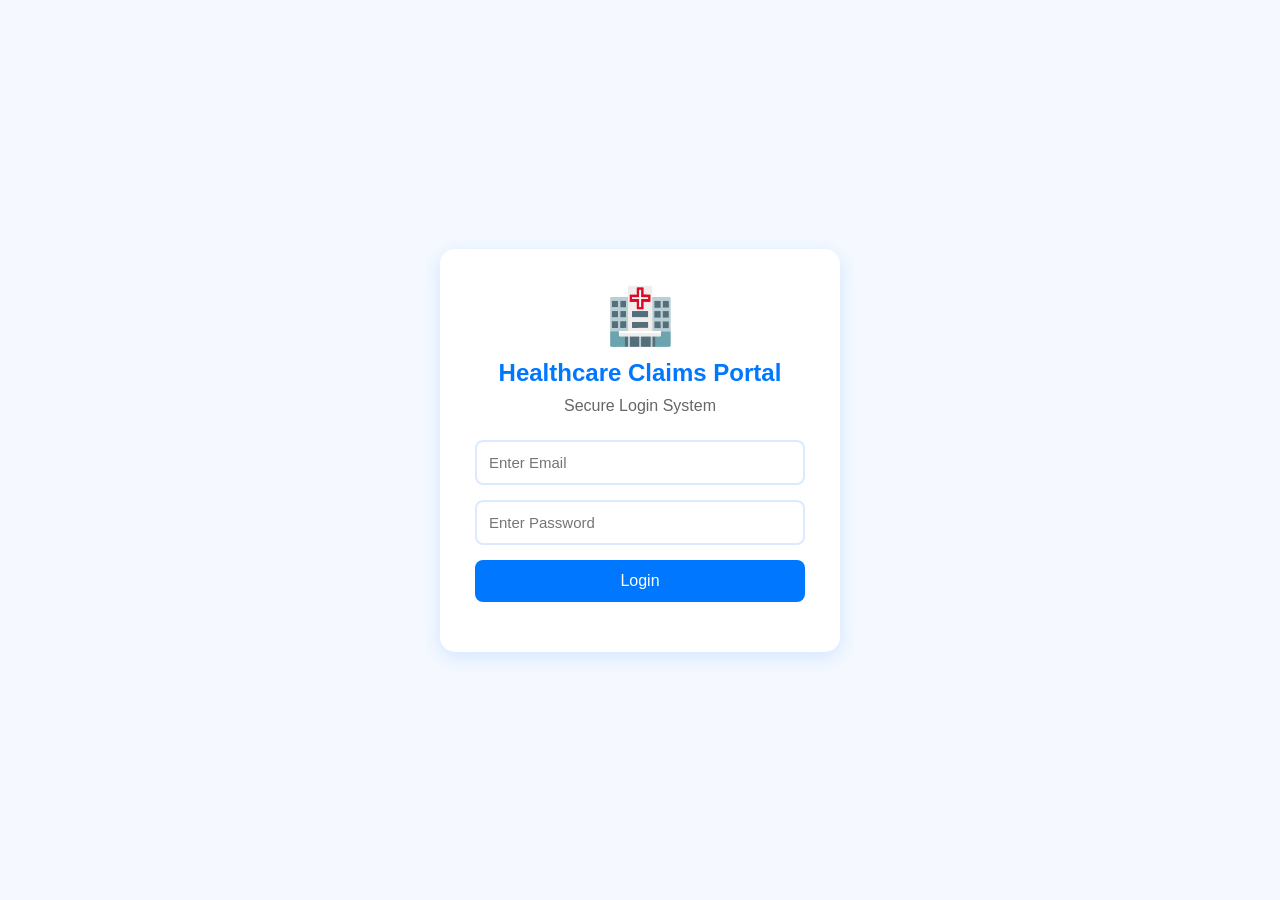
<file: Real-Time Healthcare Claims Analytics Portal/index.html>
<!DOCTYPE html>
<html lang="en">

<head>
    <meta charset="UTF-8">
    <meta name="viewport" content="width=device-width, initial-scale=1.0">
    <title>Healthcare Claims Portal</title>

    <!-- CSS Link -->
    <link rel="stylesheet" href="style.css">
</head>

<body>

    <div class="login-box">

        <div class="logo">🏥</div>

        <h2>Healthcare Claims Portal</h2>

        <p class="subtitle">Secure Login System</p>

        <input type="email" id="email" placeholder="Enter Email">

        <input type="password" id="password" placeholder="Enter Password">

        <button onclick="login()">Login</button>

        <p id="message"></p>

    </div>

    <!-- JavaScript Link -->
    <script src="script.js"></script>

</body>

</html>
</file>
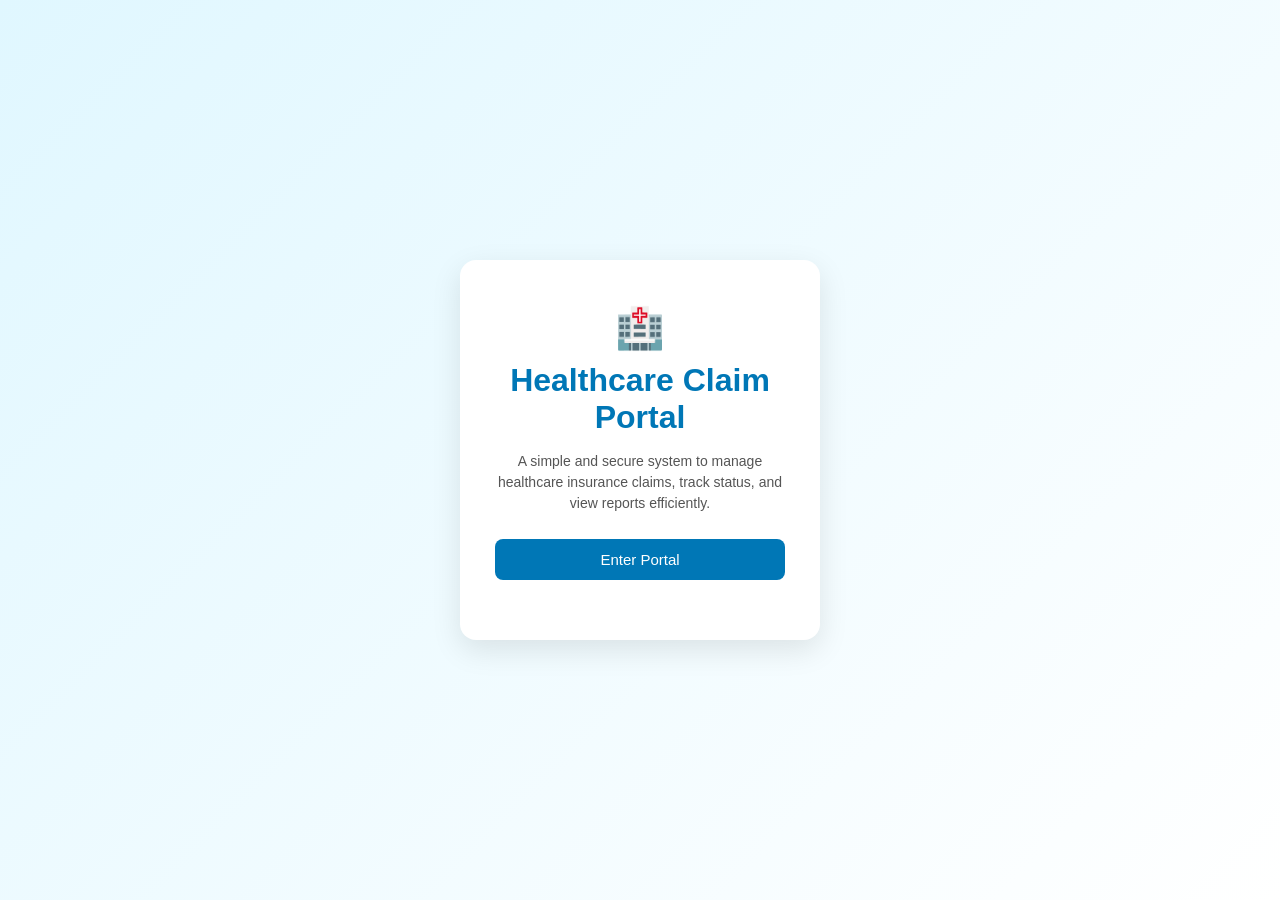
<file: Real-Time Healthcare Claims Analytics Portal/welcome.html>
<!DOCTYPE html>
<html lang="en">
<head>
  <meta charset="UTF-8">
  <meta name="viewport" content="width=device-width, initial-scale=1.0">
  <title>Healthcare Claim Portal</title>
  <link rel="stylesheet" href="welcome.css">
</head>

<body>

  <div class="container">

    <div class="card">

      <div class="icon">🏥</div>

      <h1>Healthcare Claim Portal</h1>

      <p>
        A simple and secure system to manage healthcare insurance claims,
        track status, and view reports efficiently.
      </p>

      <button onclick="openDashboard()">Enter Portal</button>

      <div id="msg"></div>

    </div>

  </div>

  <script src="welcome.js"></script>
</body>
</html>
</file>
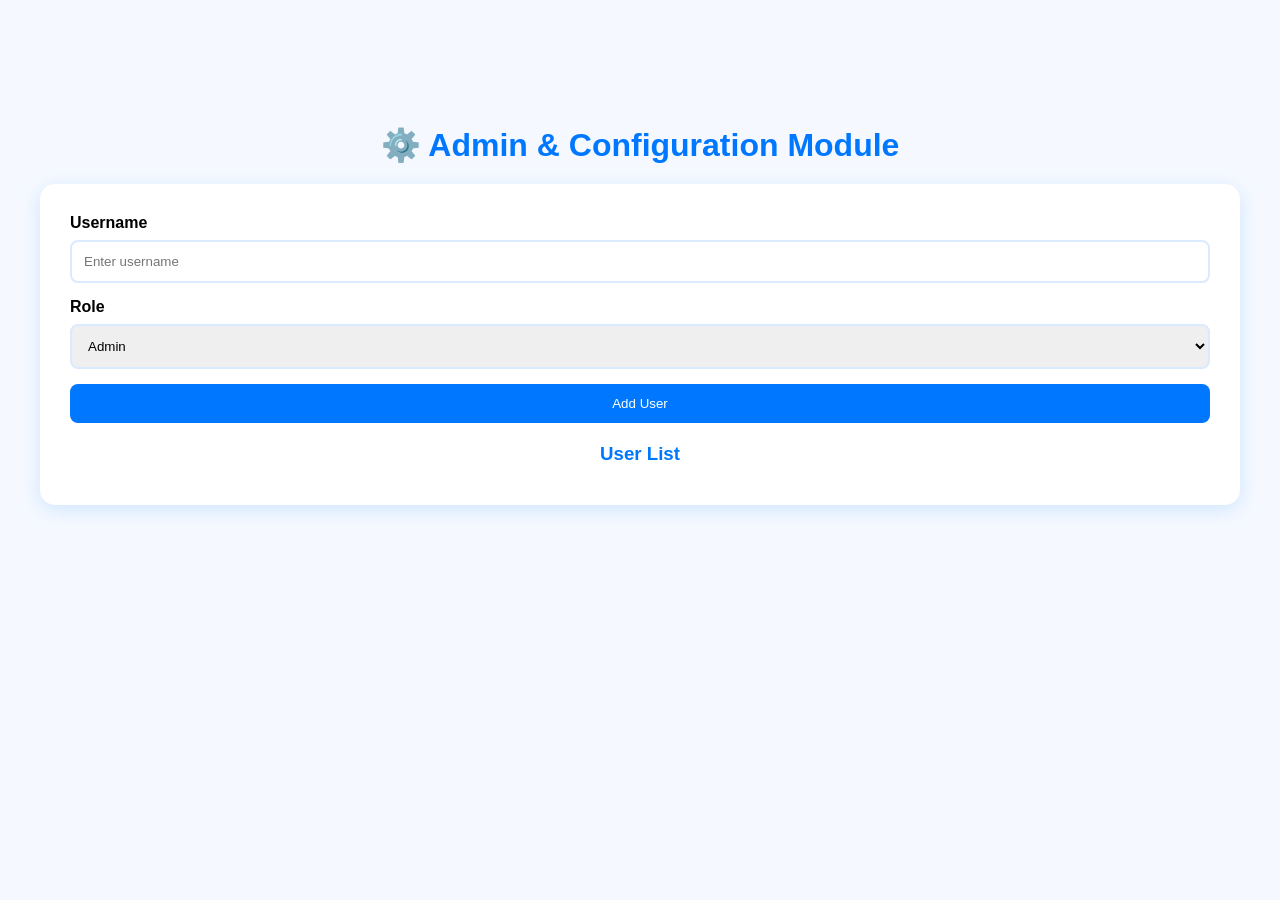
<file: Real-Time Healthcare Claims Analytics Portal/Admin/admin.html>
<!DOCTYPE html>
<html lang="en">
<head>
    <meta charset="UTF-8">
    <meta name="viewport" content="width=device-width, initial-scale=1.0">
    <title>Admin & Configuration Module</title>
    <link rel="stylesheet" href="style.css">
</head>
<body>

<div class="container">

    <h1>⚙️ Admin & Configuration Module</h1>

    <div class="card">

        <label>Username</label>
        <input type="text" id="username" placeholder="Enter username">

        <label>Role</label>
        <select id="role">
            <option>Admin</option>
            <option>Analyst</option>
            <option>Manager</option>
        </select>

        <button onclick="addUser()">
            Add User
        </button>

        <h3>User List</h3>

        <ul id="userList"></ul>

    </div>

</div>

<script src="script.js"></script>

</body>
</html>
</file>
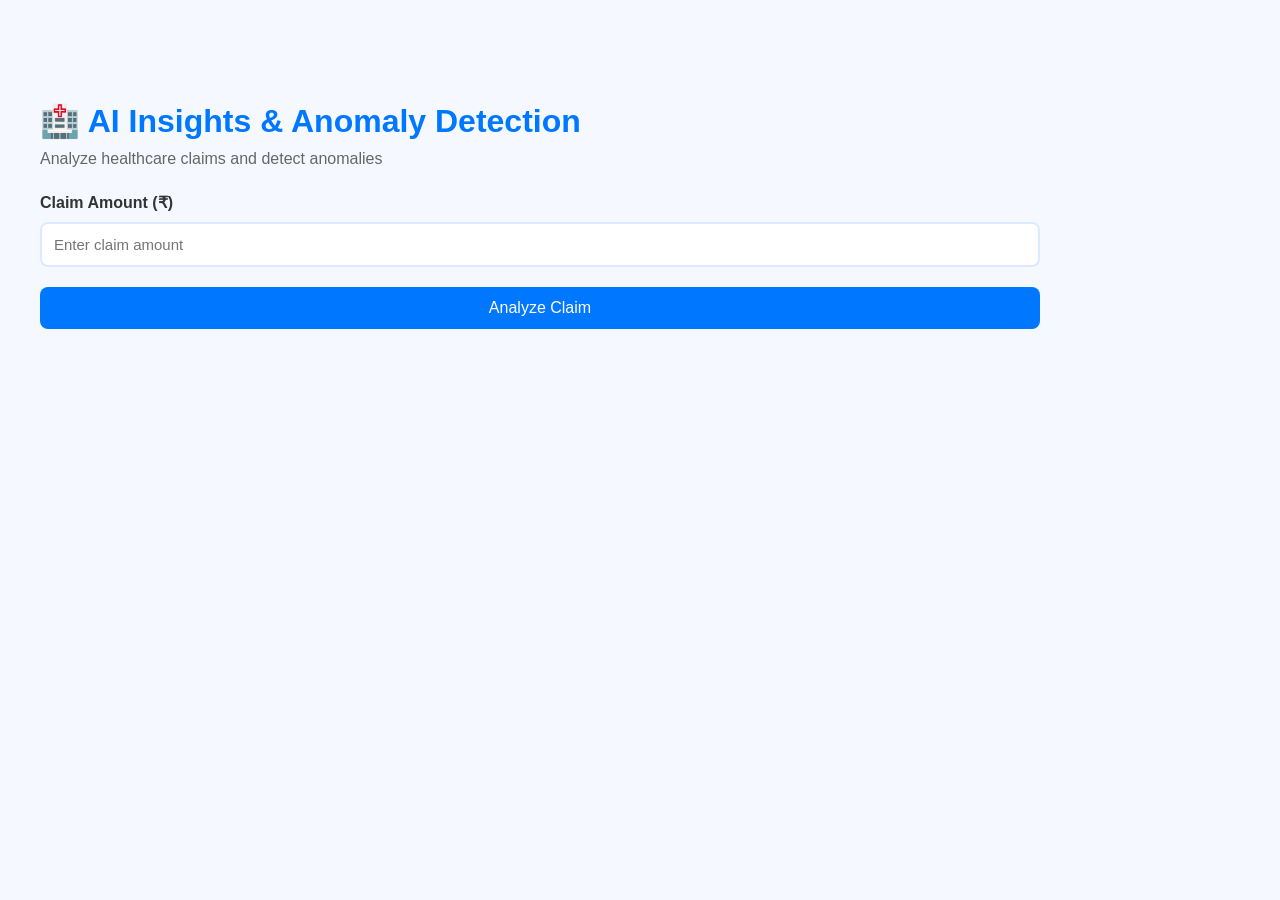
<file: Real-Time Healthcare Claims Analytics Portal/AIInsights/ai-insights.html>
<!DOCTYPE html>
<html lang="en">
<head>
    <meta charset="UTF-8">
    <meta name="viewport" content="width=device-width, initial-scale=1.0">
    <title>AI Insights & Anomaly Detection</title>
    <link rel="stylesheet" href="style.css">
</head>
<body>

    <div class="container">

        <h1>🏥 AI Insights & Anomaly Detection</h1>

        <p class="subtitle">
            Analyze healthcare claims and detect anomalies
        </p>

        <div class="card">

            <label>Claim Amount (₹)</label>

            <input type="number"
                   id="claimAmount"
                   placeholder="Enter claim amount">

            <button onclick="detectAnomaly()">
                Analyze Claim
            </button>

            <h3 id="result"></h3>

        </div>

    </div>

    <script src="script.js"></script>

</body>
</html>
</file>
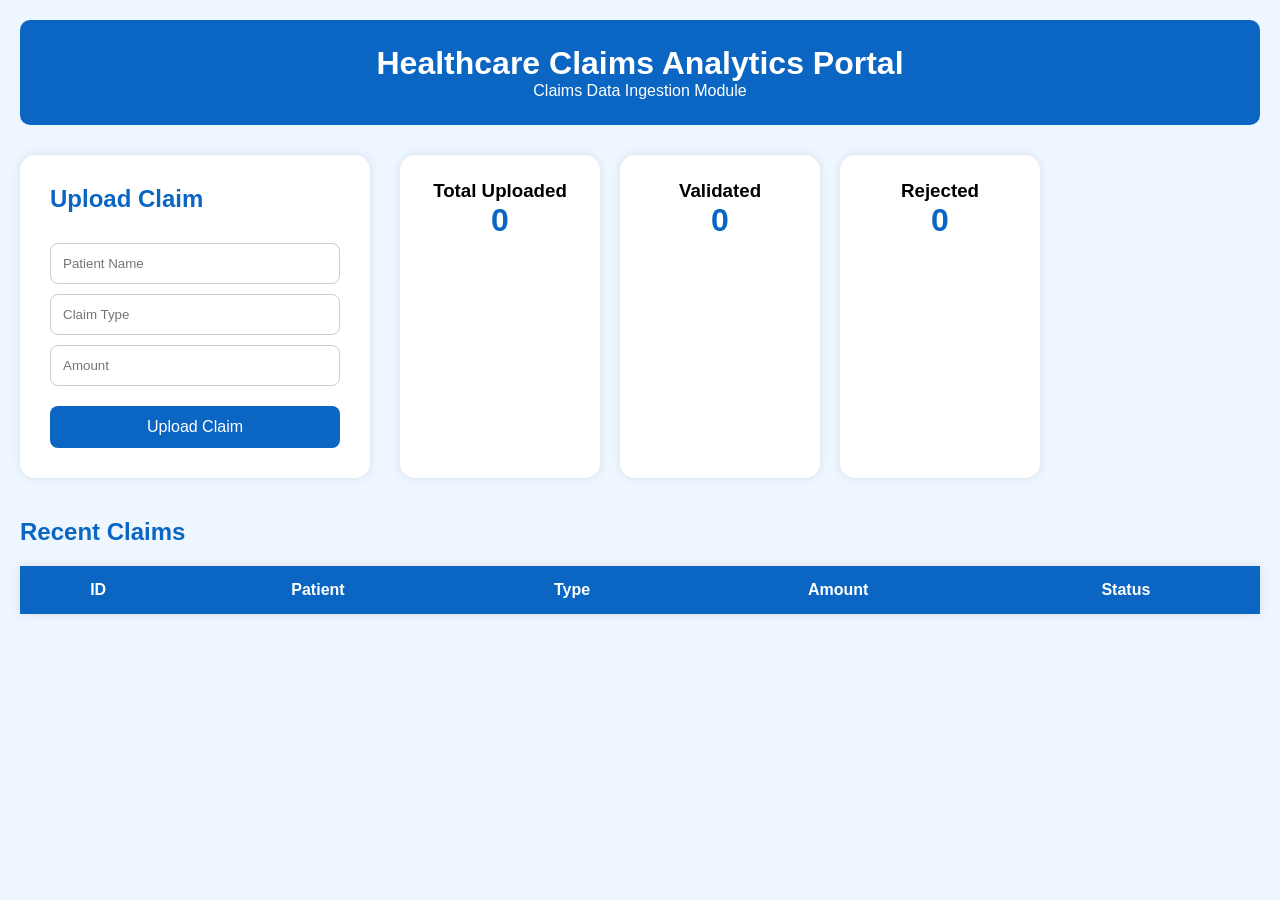
<file: Real-Time Healthcare Claims Analytics Portal/Claims/data.html>
<!DOCTYPE html>
<html lang="en">

<head>
<meta charset="UTF-8">
<meta name="viewport" content="width=device-width, initial-scale=1.0">

<title>Claims Data Ingestion Module</title>

<link rel="stylesheet" href="style1.css">

</head>

<body>


<header>

<h1>Healthcare Claims Analytics Portal</h1>

<p>Claims Data Ingestion Module</p>

</header>



<div class="container">


<div class="form-card">

<h2>Upload Claim</h2>


<input type="text" id="patientName"
placeholder="Patient Name">


<input type="text"
id="claimType"
placeholder="Claim Type">


<input type="number"
id="amount"
placeholder="Amount">


<button onclick="uploadClaim()">

Upload Claim

</button>


</div>




<div class="stats">

<div class="card">

<h3>Total Uploaded</h3>

<h1 id="uploaded">0</h1>

</div>


<div class="card">

<h3>Validated</h3>

<h1 id="validated">0</h1>

</div>



<div class="card">

<h3>Rejected</h3>

<h1 id="rejected">0</h1>

</div>



</div>


</div>




<section>


<h2>Recent Claims</h2>


<table>

<thead>

<tr>

<th>ID</th>
<th>Patient</th>
<th>Type</th>
<th>Amount</th>
<th>Status</th>

</tr>

</thead>


<tbody id="tableBody">

</tbody>

</table>


</section>




<script src="script.js"></script>

</body>

</html>
</file>
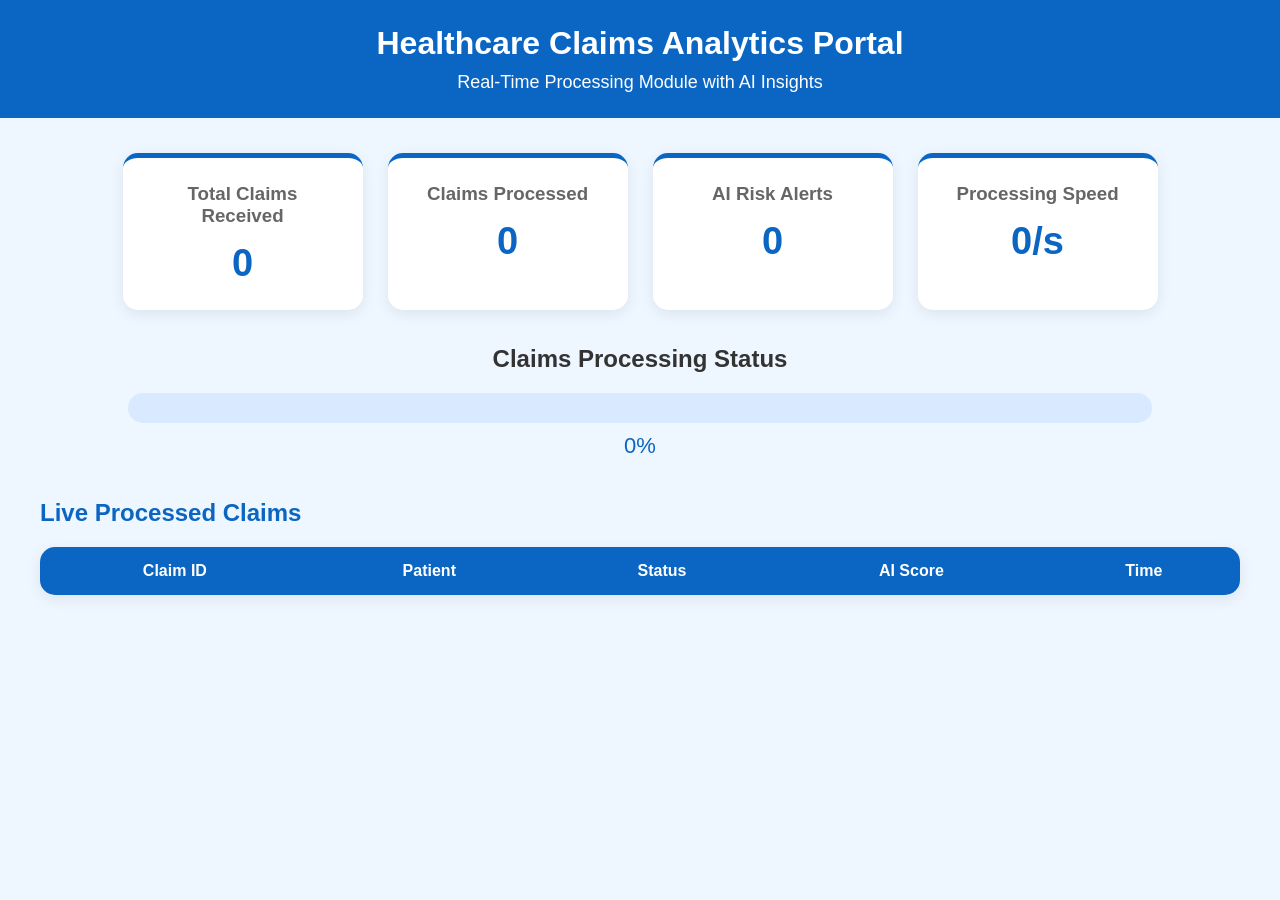
<file: Real-Time Healthcare Claims Analytics Portal/Processing/processing.html>
<!DOCTYPE html>
<html lang="en">

<head>
    <meta charset="UTF-8">
    <meta name="viewport" content="width=device-width, initial-scale=1.0">
    <title>Healthcare Claims Analytics Portal</title>

    <link rel="stylesheet" href="style.css">
</head>

<body>

    <!-- Header -->
    <header>
        <h1>Healthcare Claims Analytics Portal</h1>
        <p>Real-Time Processing Module with AI Insights</p>
    </header>


    <!-- Dashboard Cards -->
    <div class="dashboard">

        <div class="card">
            <h3>Total Claims Received</h3>
            <h1 id="claims">0</h1>
        </div>

        <div class="card">
            <h3>Claims Processed</h3>
            <h1 id="processed">0</h1>
        </div>

        <div class="card">
            <h3>AI Risk Alerts</h3>
            <h1 id="alerts">0</h1>
        </div>

        <div class="card">
            <h3>Processing Speed</h3>
            <h1 id="speed">0/s</h1>
        </div>

    </div>



    <!-- Progress -->
    <section class="progress-section">

        <h2>Claims Processing Status</h2>

        <div class="progress">

            <div class="progress-bar" id="progressBar"></div>

        </div>

        <p id="percentage">0%</p>

    </section>



    <!-- Claims Table -->

    <section class="table-container">

        <h2>Live Processed Claims</h2>

        <table>

            <thead>

                <tr>

                    <th>Claim ID</th>
                    <th>Patient</th>
                    <th>Status</th>
                    <th>AI Score</th>
                    <th>Time</th>

                </tr>

            </thead>


            <tbody id="tableBody">

            </tbody>

        </table>

    </section>



<script src="script.js"></script>

</body>

</html>
</file>
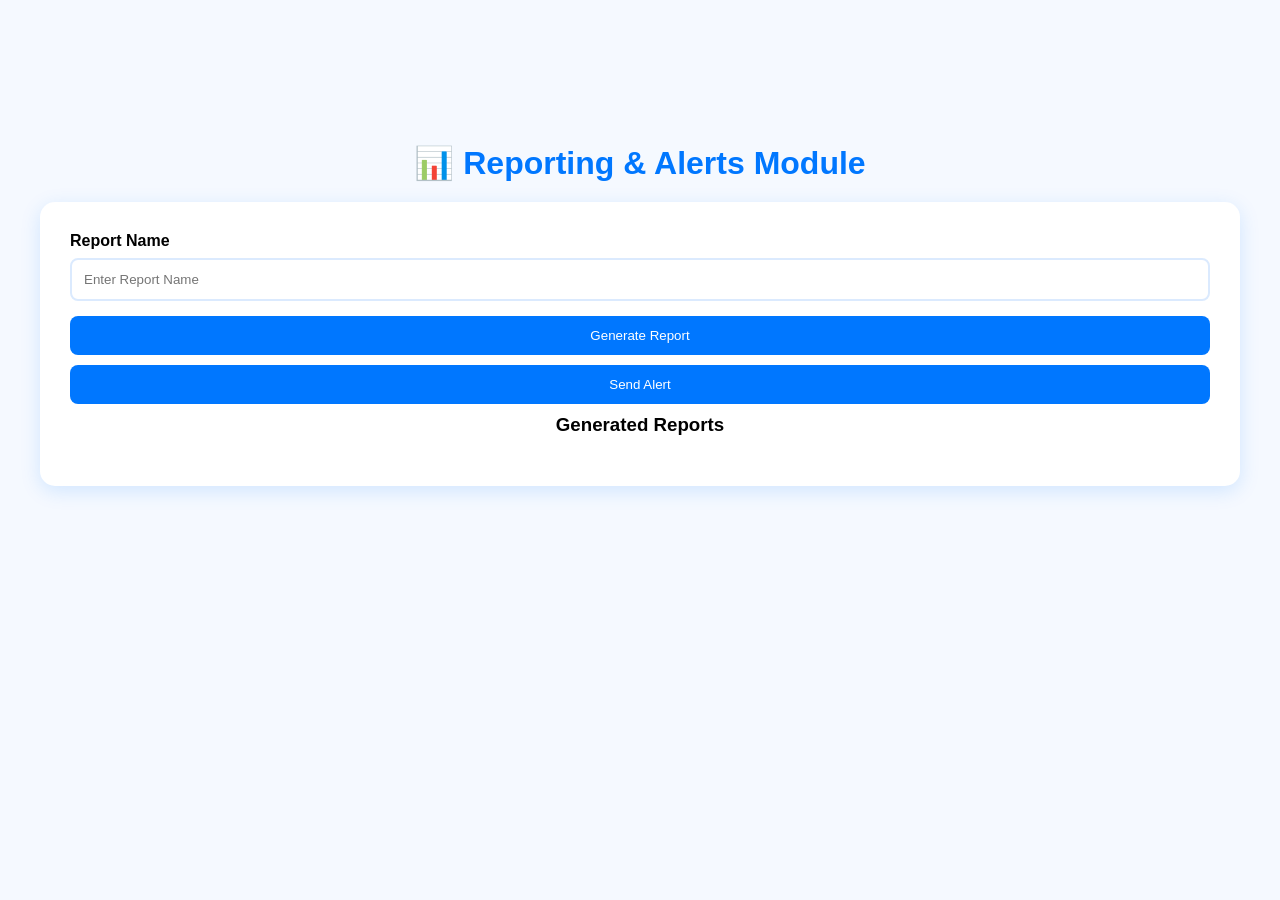
<file: Real-Time Healthcare Claims Analytics Portal/Reports/reports.html>
<!DOCTYPE html>
<html lang="en">
<head>
    <meta charset="UTF-8">
    <meta name="viewport" content="width=device-width, initial-scale=1.0">
    <title>Reporting & Alerts Module</title>
    <link rel="stylesheet" href="style.css">
</head>
<body>

<div class="container">

    <h1>📊 Reporting & Alerts Module</h1>

    <div class="card">

        <label>Report Name</label>
        <input type="text" id="reportName"
               placeholder="Enter Report Name">

        <button onclick="generateReport()">
            Generate Report
        </button>

        <button onclick="sendAlert()">
            Send Alert
        </button>

        <h3>Generated Reports</h3>

        <ul id="reportList"></ul>

        <h3 id="alertMessage"></h3>

    </div>

</div>

<script src="script.js"></script>

</body>
</html>
</file>
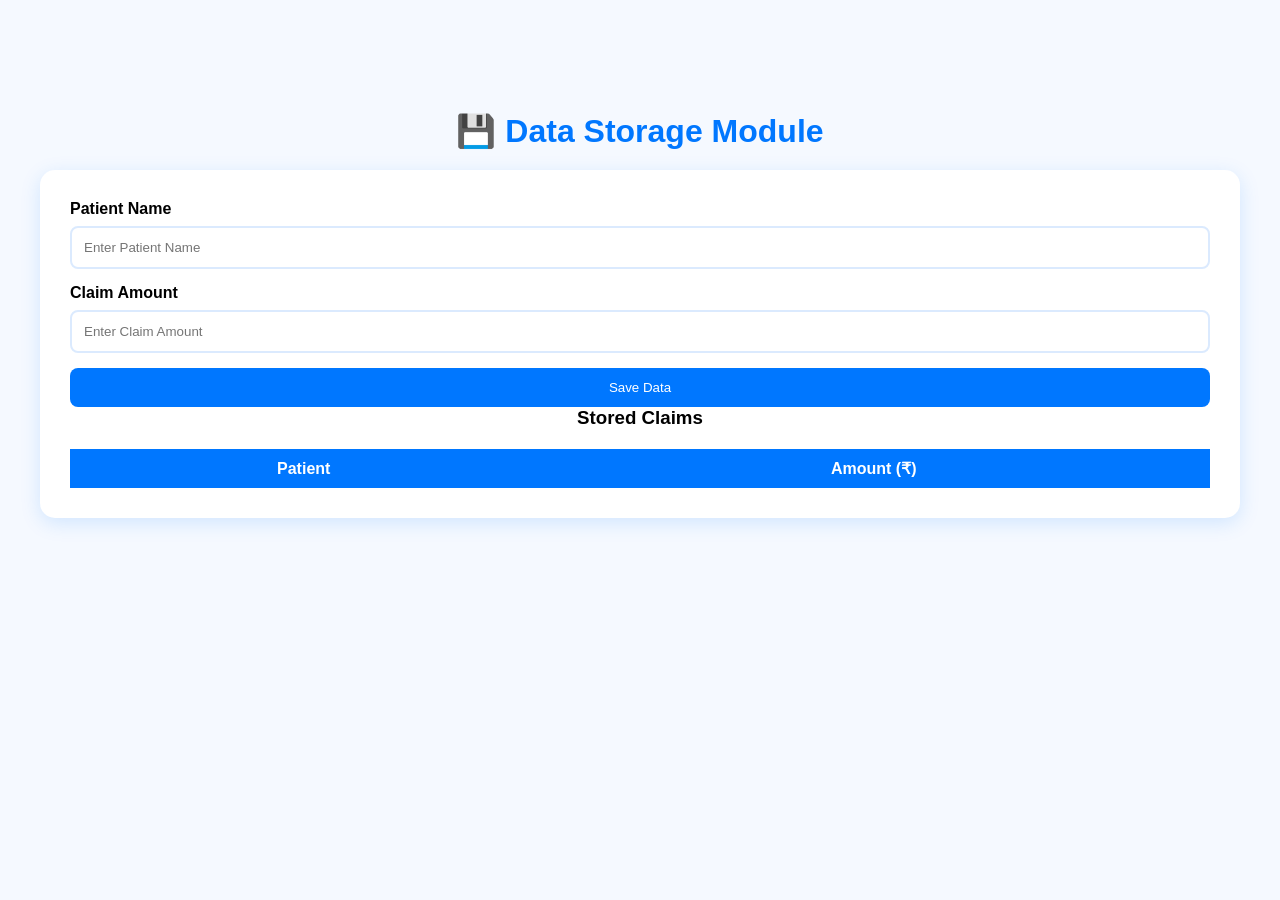
<file: Real-Time Healthcare Claims Analytics Portal/Storage/storage.html>
<!DOCTYPE html>
<html lang="en">
<head>
    <meta charset="UTF-8">
    <meta name="viewport" content="width=device-width, initial-scale=1.0">
    <title>Data Storage Module</title>
    <link rel="stylesheet" href="style.css">
</head>
<body>

<div class="container">

    <h1>💾 Data Storage Module</h1>

    <div class="card">

        <label>Patient Name</label>
        <input type="text" id="patientName"
               placeholder="Enter Patient Name">

        <label>Claim Amount</label>
        <input type="number" id="claimAmount"
               placeholder="Enter Claim Amount">

        <button onclick="saveData()">
            Save Data
        </button>

        <h3>Stored Claims</h3>

        <table>
            <thead>
                <tr>
                    <th>Patient</th>
                    <th>Amount (₹)</th>
                </tr>
            </thead>
            <tbody id="dataTable"></tbody>
        </table>

    </div>

</div>

<script src="script.js"></script>

</body>
</html>
</file>
<file: Real-Time Healthcare Claims Analytics Portal/style.css>
/* Reset */
*{
    margin:0;
    padding:0;
    box-sizing:border-box;
    font-family:'Segoe UI', sans-serif;
}

/* Body */
body{
    background:#f5f9ff;
    display:flex;
    justify-content:center;
    align-items:center;
    height:100vh;
}

/* Login Box */
.login-box{
    width:400px;
    background:#ffffff;
    padding:35px;
    border-radius:15px;
    box-shadow:0 5px 20px rgba(0,119,255,0.15);
    text-align:center;
}

/* Logo */
.logo{
    font-size:55px;
    margin-bottom:10px;
}

/* Heading */
h2{
    color:#0077ff;
    margin-bottom:10px;
}

/* Subtitle */
.subtitle{
    color:#666;
    margin-bottom:25px;
}

/* Input Fields */
input{
    width:100%;
    padding:12px;
    margin-bottom:15px;
    border:2px solid #dbeafe;
    border-radius:8px;
    font-size:15px;
    outline:none;
}

input:focus{
    border-color:#0077ff;
}

/* Login Button */
button{
    width:100%;
    padding:12px;
    background:#0077ff;
    color:white;
    border:none;
    border-radius:8px;
    font-size:16px;
    cursor:pointer;
    transition:0.3s;
}

button:hover{
    background:#0056cc;
}

/* Message */
#message{
    margin-top:15px;
    font-weight:bold;
}

/* Dashboard Page */
h1{
    color:#0077ff;
    margin-bottom:15px;
}

p{
    color:#444;
    font-size:16px;
}
</file>
<file: Real-Time Healthcare Claims Analytics Portal/welcome.css>
* {
  margin: 0;
  padding: 0;
  box-sizing: border-box;
  font-family: Arial, sans-serif;
}

body {
  height: 100vh;
  display: flex;
  justify-content: center;
  align-items: center;
  background: linear-gradient(135deg, #e0f7ff, #ffffff);
}

.container {
  text-align: center;
}

.card {
  background: white;
  padding: 45px 35px;
  border-radius: 16px;
  width: 360px;
  box-shadow: 0 10px 30px rgba(0,0,0,0.1);
}

.icon {
  font-size: 40px;
  margin-bottom: 10px;
}

h1 {
  color: #0077b6;
  margin-bottom: 15px;
}

p {
  font-size: 14px;
  color: #555;
  margin-bottom: 25px;
  line-height: 1.5;
}

button {
  width: 100%;
  padding: 12px;
  border: none;
  border-radius: 8px;
  background: #0077b6;
  color: white;
  font-size: 15px;
  cursor: pointer;
  transition: 0.3s;
}

button:hover {
  background: #023e8a;
  transform: scale(1.05);
}

#msg {
  margin-top: 15px;
  font-size: 13px;
  color: green;
}
</file>
<file: Real-Time Healthcare Claims Analytics Portal/Admin/style.css>
*{
    margin:0;
    padding:0;
    box-sizing:border-box;
    font-family:'Segoe UI',sans-serif;
}

body{
    background:#f5f9ff;
    display:flex;
    justify-content:center;
    align-items:center;
    min-height:70vh;
}

.container{
    text-align:center;
}

h1{
    color:#0077ff;
    margin-bottom:20px;
}

.card{
    background:white;
    width:1200px;
    padding:30px;
    border-radius:15px;
    box-shadow:0 5px 20px rgba(0,119,255,0.15);
}

label{
    display:block;
    text-align:left;
    margin-bottom:8px;
    font-weight:bold;
}

input,select{
    width:100%;
    padding:12px;
    margin-bottom:15px;
    border:2px solid #dbeafe;
    border-radius:8px;
}

button{
    width:100%;
    padding:12px;
    background:#0077ff;
    color:white;
    border:none;
    border-radius:8px;
    cursor:pointer;
}

button:hover{
    background:#0056cc;
}

h3{
    margin-top:20px;
    color:#0077ff;
}

ul{
    list-style:none;
    margin-top:10px;
}

li{
    background:#eef5ff;
    padding:10px;
    margin:8px 0;
    border-radius:8px;
}
</file>
<file: Real-Time Healthcare Claims Analytics Portal/AIInsights/style.css>
*{
    margin:0;
    padding:0;
    box-sizing:border-box;
    font-family:'Segoe UI',sans-serif;
}

body{
    background:#f5f9ff;
    display:flex;
    justify-content:center;
    align-items:center;
    min-height:50vh;
}

.container{
    width: 1200px;
    max-width: 2000px;
    margin: auto;
}

h1{
    color:#0077ff;
    margin-bottom:10px;
}

.subtitle{
    color:#666;
    margin-bottom:25px;
}

.card{
    width: 5000px;
    max-width: 1000px;
}
label{
    display:block;
    margin-bottom:10px;
    font-weight:bold;
    color:#333;
}

input{
    width:100%;
    padding:12px;
    border:2px solid #dbeafe;
    border-radius:8px;
    margin-bottom:20px;
    font-size:15px;
}

input:focus{
    outline:none;
    border-color:#0077ff;
}

button{
    width:100%;
    padding:12px;
    background:#0077ff;
    color:white;
    border:none;
    border-radius:8px;
    font-size:16px;
    cursor:pointer;
}

button:hover{
    background:#0056cc;
}

#result{
    margin-top:20px;
    font-size:20px;
}
</file>
<file: Real-Time Healthcare Claims Analytics Portal/Claims/style1.css>
*{

margin:0;
padding:0;
box-sizing:border-box;

font-family:Arial;

}



body{

background:#eef6ff;

padding:20px;

}




header{

background:#0A66C2;

padding:25px;

text-align:center;

color:white;

border-radius:10px;

}



.container{

display:flex;

gap:30px;

margin-top:30px;

flex-wrap:wrap;

}



.form-card{

background:white;

padding:30px;

width:350px;

border-radius:15px;

box-shadow:0 0 10px rgba(0,0,0,0.1);

}



.form-card h2{

margin-bottom:20px;

color:#0A66C2;

}



input{

width:100%;

padding:12px;

margin-top:10px;

border:1px solid #ccc;

border-radius:8px;

}



button{


width:100%;

padding:12px;

margin-top:20px;

border:none;

background:#0A66C2;

color:white;

font-size:16px;

cursor:pointer;

border-radius:8px;

}


button:hover{

background:#004a99;

}




.stats{

display:flex;

gap:20px;

flex-wrap:wrap;

}




.card{


width:200px;

background:white;

padding:25px;

text-align:center;

border-radius:15px;

box-shadow:0 0 10px rgba(0,0,0,0.1);

}



.card h1{

color:#0A66C2;

}




section{

margin-top:40px;

}



section h2{

margin-bottom:20px;

color:#0A66C2;

}



table{

width:100%;

background:white;

border-collapse:collapse;

box-shadow:0 0 10px rgba(0,0,0,0.1);

}



th{

background:#0A66C2;

color:white;

padding:15px;

}



td{

padding:15px;

text-align:center;

border-bottom:1px solid #ddd;

}



tr:hover{

background:#f3f8ff;

}



.valid{

color:green;

font-weight:bold;

}



.reject{

color:red;

font-weight:bold;

}



@media(max-width:768px){


.container{

flex-direction:column;

}


}
</file>
<file: Real-Time Healthcare Claims Analytics Portal/Processing/style.css>
*{
margin:0;
padding:0;
box-sizing:border-box;
font-family:Arial, Helvetica, sans-serif;
}


body{

background:#eef6ff;

color:#333;

}



/* Header */

header{

background:#0A66C2;

padding:25px;

text-align:center;

color:white;

}


header h1{

margin-bottom:10px;

font-size:32px;

}


header p{

font-size:18px;

}



/* Dashboard */

.dashboard{

display:flex;

justify-content:center;

gap:25px;

padding:35px;

flex-wrap:wrap;

}



.card{

width:240px;

background:white;

padding:25px;

border-radius:15px;

text-align:center;

border-top:5px solid #0A66C2;

box-shadow:0 4px 15px rgba(0,0,0,0.08);

transition:0.3s;

}


.card:hover{

transform:translateY(-5px);

}



.card h3{

margin-bottom:15px;

color:#666;

}


.card h1{

font-size:38px;

color:#0A66C2;

}




/* Progress */

.progress-section{

width:80%;

margin:auto;

text-align:center;

}



.progress{

height:30px;

background:#d9e9ff;

border-radius:20px;

overflow:hidden;

margin-top:20px;

}



.progress-bar{

height:100%;

width:0%;

background:#0A66C2;

transition:1s;

}



#percentage{

margin-top:10px;

font-size:22px;

color:#0A66C2;

}




/* Table */


.table-container{

padding:40px;

}


.table-container h2{

margin-bottom:20px;

color:#0A66C2;

}



table{

width:100%;

border-collapse:collapse;

background:white;

border-radius:15px;

overflow:hidden;

box-shadow:0 4px 15px rgba(0,0,0,0.08);

}



th{

background:#0A66C2;

color:white;

padding:15px;

}


td{

padding:15px;

text-align:center;

border-bottom:1px solid #eee;

}



tr:hover{

background:#f0f7ff;

}



/* Status Colors */

.high{

color:red;
font-weight:bold;

}


.normal{

color:green;
font-weight:bold;

}




/* Mobile */

@media(max-width:768px){

.dashboard{

flex-direction:column;

align-items:center;

}


.progress-section{

width:95%;

}


table{

font-size:14px;

}

}
</file>
<file: Real-Time Healthcare Claims Analytics Portal/Reports/style.css>
*{
    margin:0;
    padding:0;
    box-sizing:border-box;
    font-family:'Segoe UI',sans-serif;
}

body{
    background:#f5f9ff;
    display:flex;
    justify-content:center;
    align-items:center;
    min-height:70vh;
}

.container{
    text-align:center;
}

h1{
    color:#0077ff;
    margin-bottom:20px;
}

.card{
    width:1200px;
    background:white;
    padding:30px;
    border-radius:15px;
    box-shadow:0 5px 20px rgba(0,119,255,0.15);
}

label{
    display:block;
    text-align:left;
    margin-bottom:8px;
    font-weight:bold;
}

input{
    width:100%;
    padding:12px;
    margin-bottom:15px;
    border:2px solid #dbeafe;
    border-radius:8px;
}

button{
    width:100%;
    padding:12px;
    margin-bottom:10px;
    background:#0077ff;
    color:white;
    border:none;
    border-radius:8px;
    cursor:pointer;
}

button:hover{
    background:#0056cc;
}

ul{
    list-style:none;
    margin-top:15px;
}

li{
    background:#eef5ff;
    padding:10px;
    margin:8px 0;
    border-radius:8px;
}

#alertMessage{
    margin-top:20px;
    color:red;
}
</file>
<file: Real-Time Healthcare Claims Analytics Portal/Storage/style.css>
*{
    margin:0;
    padding:0;
    box-sizing:border-box;
    font-family:'Segoe UI',sans-serif;
}

body{
    background:#f5f9ff;
    display:flex;
    justify-content:center;
    align-items:center;
    min-height:70vh;
}

.container{
    text-align:center;
}

h1{
    color:#0077ff;
    margin-bottom:20px;
}

.card{
    width:1200px;
    background:white;
    padding:30px;
    border-radius:15px;
    box-shadow:0 5px 20px rgba(0,119,255,0.15);
}

label{
    display:block;
    text-align:left;
    margin-bottom:8px;
    font-weight:bold;
}

input{
    width:100%;
    padding:12px;
    margin-bottom:15px;
    border:2px solid #dbeafe;
    border-radius:8px;
}

button{
    width:100%;
    padding:12px;
    background:#0077ff;
    color:white;
    border:none;
    border-radius:8px;
    cursor:pointer;
}

button:hover{
    background:#0056cc;
}

table{
    width:100%;
    margin-top:20px;
    border-collapse:collapse;
}

th{
    background:#0077ff;
    color:white;
    padding:10px;
}

td{
    border:1px solid #ddd;
    padding:10px;
}
</file>
